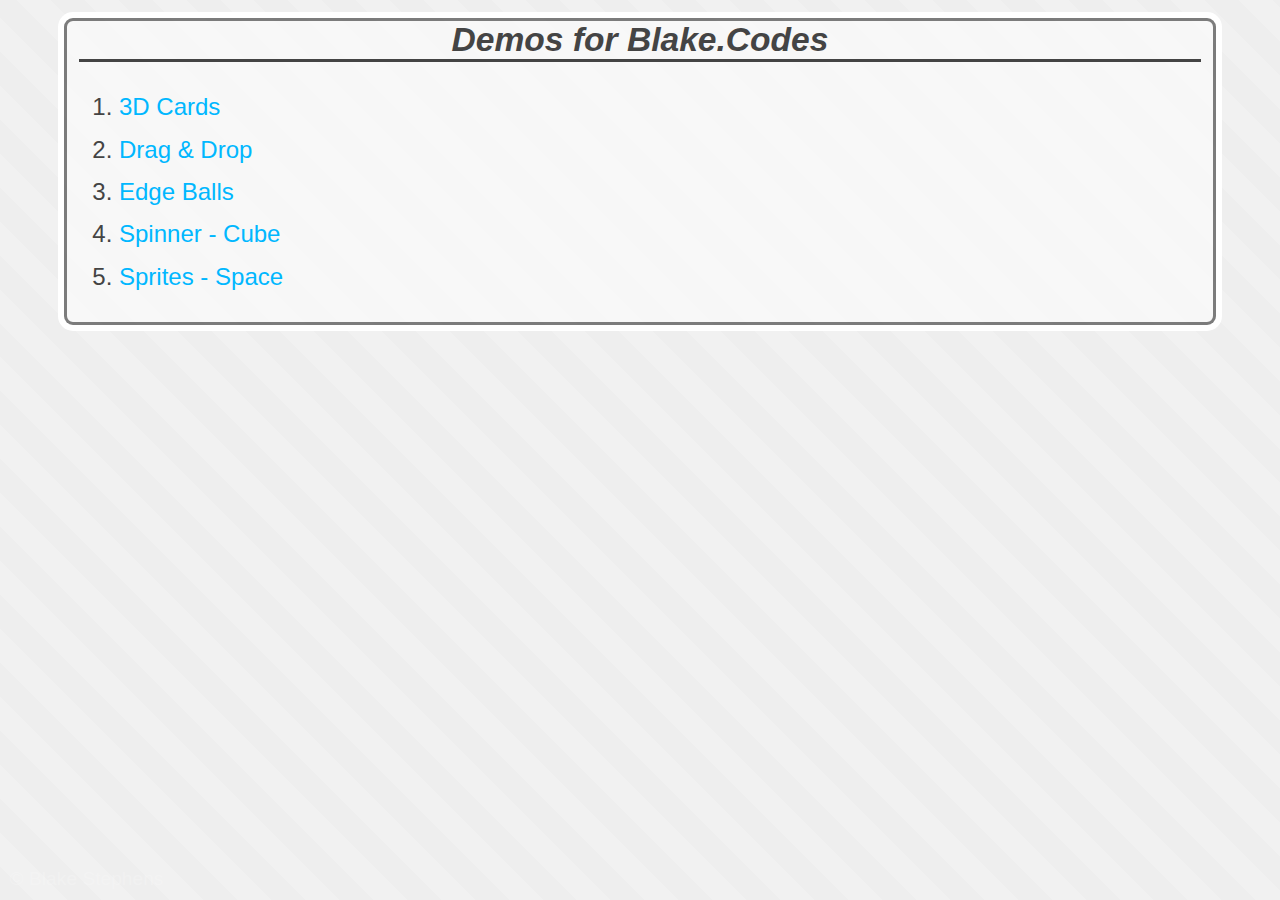
<file: index.html>
<!DOCTYPE html>

<head>
  <title>Demos for Blake.Codes</title>
  <link rel="stylesheet" type="text/css" href="common/demo.css" />
</head>

<body>
  <header class="infoFrame contentHeight">
    <div class="info">
      <h1>Demos for Blake.Codes</h1>

      <nav>
        <ol>
          <li><a href="cards/index.html">3D Cards</a></li>
          <li><a href="drag-and-drop/index.html">Drag &amp; Drop</a></li>
          <li><a href="edge-balls/index.html">Edge Balls</a></li>
          <li><a href="cube-spin/index.html">Spinner - Cube</a></li>
          <li><a href="demo-sprites-space/index.html">Sprites - Space</a></li>
        </ol>
      </nav>
    </div>
  </header>

  <article class="demoFrame"></article>

  <footer>
    <p>&copy; Blake Stephens</p>
  </footer>
</body>
</file>
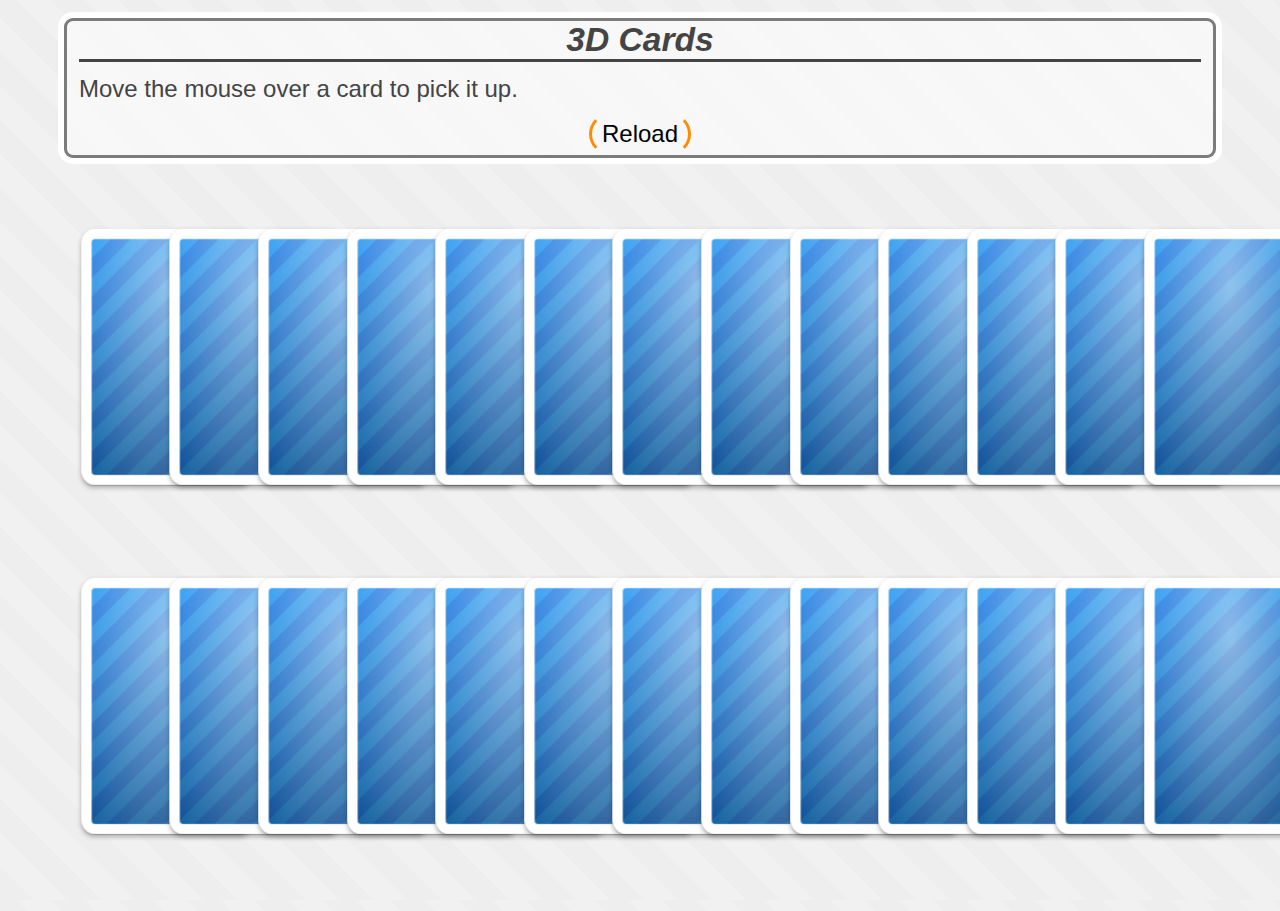
<file: cards/index.html>
<!DOCTYPE html>
<html>
  <head>
    <meta http-equiv="content-type" content="text/html; charset=UTF-8" />
    <title>3D Cards</title>
    <link rel="stylesheet" type="text/css" href="../common/demo.css" />
    <style type="text/css">
      body {
        overflow: scroll;
      }

      h3 {
        font-size: 1em;
        margin: 0;
        background-color: white;
        border-radius: 8px 8px 0 0;
        border: 1px solid #e8e8e8;
        border-bottom-style: dashed;
      }

      .deck {
        --x-rotate-factor: 30deg;
        --y-rotate-factor: 15deg;
        --y-brightness-factor: 0.5;
        --card-depth-factor: 2px;
        display: flex;
        /* align-items: stretch; */
        /* justify-content: stretch; */
        /* height: 100%; */
        margin: 0 0 1em 0;
        padding: 0;
        /* perspective: 800px; */
        /* transform-style: preserve-3d; */
        /* overflow: visible; */
        /* perspective-origin: center center; */
        /* width: 100vw; */
      }

      .deck * {
        transform-style: preserve-3d;
      }

      @keyframes fullspin {
        from {
          transform: rotateY(0deg);
        }

        to {
          transform: rotateY(360deg);
        }
      }

      @keyframes bringforward {
        0%,
        10% {
          z-index: 0;
        }

        100% {
          z-index: 1;
        }
      }

      .deck > li {
        padding: 1ex;
        display: block;
        perspective: 870px;
        /* flex: 1 1 1%; */
        flex-shrink: 1;
        flex-grow: 1;
        flex-basis: 100%;
        min-width: 0;
        animation: none 1s linear 1 alternate;
        animation-fill-mode: both;
        will-change: min-width;
        transition: min-width 0.5s ease-out;
        /* outline: 1px solid red; */
      }

      @keyframes slideout {
        from {
          transform: translateZ(-150px) rotateY(-180deg);
        }

        50% {
          transform: translateZ(-150px) rotateY(-180deg) rotateZ(5deg)
            translateY(10%) translateX(70%);
        }

        to {
          transform: translateZ(0px) rotateY(0);
        }
      }

      .deck > li .body {
        /* transition: transform 1s ease-in-out; */
        transform: scale(1) translateZ(-150px) rotateY(180deg);
        will-change: transform;
        position: relative;
        height: 300px;
        width: 200px;
        animation: none 1s ease-in-out 1 alternate;
        animation-fill-mode: both;
      }

      .deck > li:hover {
        animation-name: bringforward;
        min-width: 200px;
        /* z-index: 1; */
      }

      .deck > li:hover .body {
        /* transform: scale(1) translateZ(0px) rotateY(0); */
        animation-name: slideout;
      }

      .deck .back,
      .deck .card {
        border: 12px solid white;
        border-radius: 16px;
        /* height: 300px; */
        /* width: 200px; */
        height: 100%;
        width: 100%;
        box-sizing: border-box;
      }

      .deck .back {
        --z-offset: -2px;
        background-color: rgb(33 150 243);
        position: absolute;
        /* height: 100%; */
        /* width: 100%; */
        transform: translateZ(var(--z-offset));
        display: block;
        will-change: transform;
        /* box-sizing: border-box; */
        filter: drop-shadow(0px 1px 0px rgba(0, 0, 0, 0.2))
          drop-shadow(0px 3px 3px rgba(0, 0, 0, 0.3)) brightness(1);
        background-image: radial-gradient(
            ellipse at 50% 20%,
            rgb(255 255 255 / 50%),
            transparent
          ),
          linear-gradient(15deg, rgb(0 0 0 / 40%), transparent),
          repeating-linear-gradient(
            45deg,
            rgb(0 14 179 / 20%),
            rgb(0 14 179 / 20%) 5%,
            transparent 5%,
            transparent 10%
          );
      }

      .deck .card {
        text-align: center;
        /* margin: 0 20px; */
        /* height: 300px; */
        /* width: 200px; */
        background-color: #eee;
        position: relative;
        /* line-height: 100%; */
        font-size: 150px;
        transform: translateZ(0);
        will-change: transform, filter;
        text-shadow: 1px 2px 1px rgb(0 0 0 / 31%);
        perspective: 800px;
        /* backface-visibility: hidden; */
        display: flex;
        align-items: stretch;
        justify-content: stretch;
      }

      .deck .card[data-category='alt'] {
        color: #cc4444;
      }

      .deck > li:not(:hover) .back,
      .deck > li:not(:hover) .card {
        transition: transform 300ms ease-out, filter 300ms ease-out;
      }

      .deck > li:hover .back,
      .deck > li:hover .card {
        filter: drop-shadow(
            calc((var(--mouse-x) * -2 + 1) * var(--card-depth-factor))
              calc((var(--mouse-y) * -2 + 1) * var(--card-depth-factor)) 0px
              rgba(0, 0, 0, 0.2)
          )
          drop-shadow(0px 5px 10px rgba(0, 0, 0, 0.3))
          brightness(
            calc((var(--mouse-y) * -2 + 1) * var(--y-brightness-factor) + 1)
          );
        transform: translateZ(var(--z-offset, 0))
          rotateY(
            calc(
              (
                var(--mouse-x) * var(--y-rotate-factor) -
                  (var(--y-rotate-factor) / 2)
              )
            )
          )
          rotateX(
            calc(
              (
                  (var(--mouse-y) * var(--x-rotate-factor)) -
                    (var(--x-rotate-factor) / 2)
                ) * -1
            )
          );
      }

      .deck .card .face {
        width: 100%;
        text-align: center;
        line-height: calc(300px - 12px - 12px);
      }

      .deck .card .face::before,
      .deck .card .face::after {
        content: attr(data-abbrev) ' ' attr(data-suit);
        position: absolute;
        margin: 12px;
        line-height: 1em;
        width: 1em;
        font-size: 30px;
        white-space: normal;
      }

      .deck .card .face::before {
        top: 0;
        left: 0;
      }

      .deck .card .face::after {
        bottom: 0;
        right: 0;
        transform: rotate(180deg);
        text-shadow: -1px -2px 1px rgb(0 0 0 / 31%);
      }

      .deck .card:first-child {
        margin-inline-start: 0;
      }

      .deck .card:last-child {
        margin-inline-end: 0;
      }
    </style>
    <script type="text/javascript" src="../common/util-classes.js"></script>
    <script type="text/javascript" src="../common/util-events.js"></script>
    <script type="text/javascript">
      const suits = ['♥︎', '♠︎'];
      const cardTypes = [
        { value: 1, abbrev: 'A', title: 'Ace', face: 'suit' },
        { value: 2 },
        { value: 3 },
        { value: 4 },
        { value: 5 },
        { value: 6 },
        { value: 7 },
        { value: 8 },
        { value: 9 },
        { value: 10 },
        { value: 11, abbrev: 'J', title: 'Jack', face: '♝' },
        { value: 12, abbrev: 'Q', title: 'Queen', face: '♛' },
        { value: 13, abbrev: 'K', title: 'King', face: '♚' },
        // {value: 11, abbrev: 'J', title: 'Jack', face: '⛭'},
        // {value: 12, abbrev: 'Q', title: 'Queen', face: '⛮'},
        // {value: 13, abbrev: 'K', title: 'King', face: '⛯'},
        // {value: 14, abbrev: 'A', title: 'Ace', face: 'suit'},
      ];

      const clamp = (min, val, max) => Math.min(Math.max(min, val), max);

      onDomReady(function () {
        console.log('loaded and ready');
        const cards = document.querySelectorAll('.deck');

        cards.forEach((el, index) => {
          const suit = suits[index % suits.length];

          for (const cardData in cardTypes) {
            if (cardTypes.hasOwnProperty(cardData)) {
              const cardInfo = cardTypes[cardData];
              const li = document.createElement('li');
              const body = document.createElement('div');
              const card = document.createElement('div');
              const back = document.createElement('div');
              const face = document.createElement('div');

              body.classList.add('body');
              card.classList.add('card');
              back.classList.add('back');
              face.classList.add('face');

              card.dataset.category = index % 2 ? 'normal' : 'alt';

              face.dataset.suit = suit;
              face.dataset.abbrev = cardInfo.abbrev || cardInfo.value;
              face.innerText =
                cardInfo.face === 'suit'
                  ? suit
                  : cardInfo.face || cardInfo.value;

              card.appendChild(face);
              body.appendChild(back);
              body.appendChild(card);
              li.appendChild(body);
              el.appendChild(li);

              addEventTo(li, 'mousemove', (ev) => {
                window.requestAnimationFrame((step) => {
                  const coords = li.getClientRects()[0];
                  const mx = clamp(
                    0,
                    (ev.clientX - coords.left) / coords.width,
                    1
                  );
                  const my = clamp(
                    0,
                    (ev.clientY - coords.top) / coords.height,
                    1
                  );
                  // console.log('track mouse:', y);
                  li.style.setProperty('--mouse-x', mx);
                  li.style.setProperty('--mouse-y', my);
                });
              });
            }
          }
        });
        // addEventTo('button-toggle-mono', 'click', ev => {
        // 	getElem('text-jira').toggleClass('monospaced')
        // 	getElem('text-md').toggleClass('monospaced')
        // 	ev.target.innerHTML = (getElem('text-jira').hasClass('monospaced') ? 'Readable' : 'Monospaced') + ' Style';
        // });

        // addEventTo('button-convert-to-jira', 'click', convertToJira);
        // addEventTo('button-convert-to-md', 'click', convertToMd);

        // ['change', 'keydown', 'keyup', 'keypress'].forEach(eventName => {
        // 	addEventTo('text-md', eventName, convertToJira);
        // 	addEventTo('text-jira', eventName, convertToMd);
        // });
      });
    </script>
  </head>

  <body>
    <div class="infoFrame">
      <div class="info">
        <h1>3D Cards</h1>
        <p>Move the mouse over a card to pick it up.</p>
        <div style="text-align: center">
          <button id="button-toggle-mono" onclick="window.location.reload()">
            Reload
          </button>
        </div>
      </div>
    </div>
    <div class="demoFrame">
      <ol class="deck"></ol>
      <ol class="deck"></ol>
    </div>
  </body>
</html>
</file>
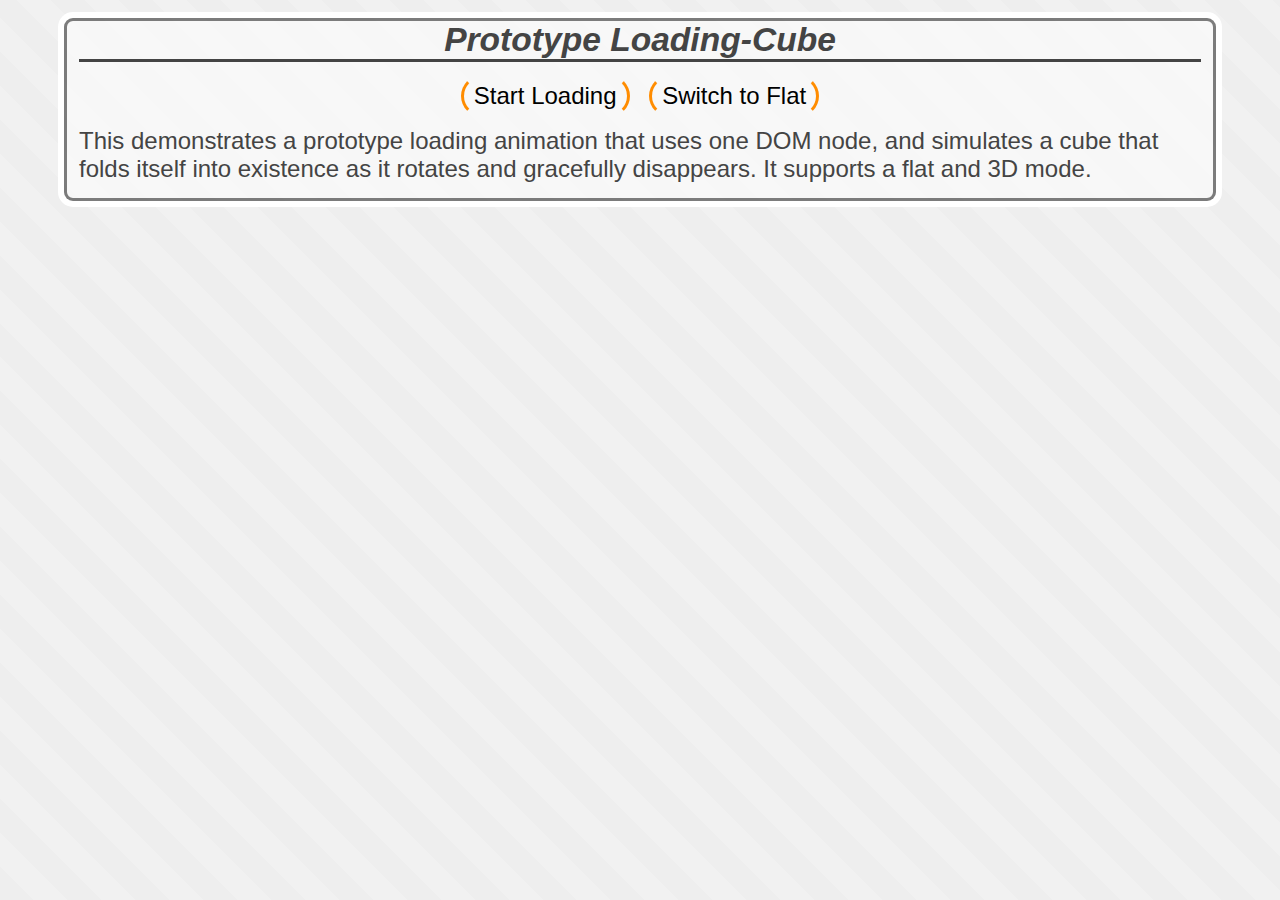
<file: cube-spin/index.html>
<!DOCTYPE html>
<html>
  <head>
    <meta http-equiv="content-type" content="text/html; charset=UTF-8" />
    <title>Prototype Loading-Cube</title>
    <link rel="stylesheet" type="text/css" href="../common/demo.css" />
    <style type="text/css">
      @keyframes simulateRotate {
        0% {
          transform: translate3d(0%, 0, 0);
          opacity: 0;
        }

        100% {
          transform: translate3d(-100%, 0, 0);
          opacity: 1;
        }
      }

      @keyframes actuallyRotate {
        0% {
          transform: rotateY(0deg);
        }

        100% {
          transform: rotateY(-90deg);
        }

        /*0%   { transform: rotateX(35deg) rotateY(0deg); }*/
        /*100% { transform: rotateX(35deg) rotateY(360deg); }*/
      }

      @keyframes simulateShadow {
        0% {
          background-color: rgba(255, 165, 0, 1);
        }

        100% {
          background-color: rgba(255, 120, 0, 1);
        }
      }

      @keyframes actualShadow {
        0% {
          opacity: 0;
        }

        88% {
          opacity: 1;
        }

        88.9% {
          opacity: 0;
        }

        100% {
          opacity: 0;
        }
      }

      @keyframes threedShadow {
        0%,
        100% {
          transform: rotateY(45deg) translateY(50%) rotateX(90deg)
            rotateZ(45deg);
        }

        50% {
          transform: rotateY(45deg) translateY(50%) rotateX(70deg)
            rotateZ(45deg);
        }
      }

      /*.enyo-unselectable {
	cursor: default;
	-ms-user-select: none;
	 user-select: none;
	-moz-user-select: -moz-none;
	user-select: none;
}*/

      .infoFrame {
        flex-basis: auto;
      }

      #cubeContainer {
        position: absolute;
        top: 40%;
        left: 50%;
        perspective: 135px;
        perspective-origin: 50% 87.5%;
        transition: perspective 0.2s;
      }

      #cubeContainer.flat {
        perspective: 1000px;
      }

      .cube {
        position: relative;
        background-color: orange;
        overflow: hidden;
        height: 52px;
        width: 52px;
        animation-fill-mode: both;
      }

      .cube .face {
        height: 100%;
        width: 100%;
        background-color: darkorange;
        /* animation: simulateRotate 5s both infinite; */
      }

      .cube2 {
        position: relative;
        height: 52px;
        width: 52px;
        /* transform: rotateX(35deg) rotateY(90deg); */
        transform-style: preserve-3d;
        transform-origin: 50% 0%;
        animation: none 2s linear both 4;
        opacity: 0;
        transition: opacity 0.2s;
      }

      .cube2 .face1,
      .cube2 .face2,
      .cube2 .face1:after,
      .cube2 .face2:after {
        content: '';
        display: block;
        position: absolute;
        height: inherit;
        width: inherit;
        /* background-color: orange; */
        background-color: white;
      }

      .cube2 .face1:after,
      .cube2 .face2:after {
        /* background-color: rgb(213, 100, 0); */
        background-color: rgb(200, 200, 200);
        animation: none 2s linear both 4;
      }

      .cube2 .face1 {
        transform: translateZ(26px);
      }

      .cube2 .face2 {
        transform: rotateY(90deg) translateZ(26px);
      }

      .cube2 .face2:after {
        animation-direction: reverse;
      }

      .cube2.animate {
        opacity: 1;
        animation-name: actuallyRotate;
      }

      .cube2.animate .face1:after,
      .cube2.animate .face2:after {
        animation-name: actualShadow;
      }

      .cube2 {
        position: relative;
        height: 52px;
        width: 52px;
        /* transform: rotateX(35deg) rotateY(90deg); */
        transform-style: preserve-3d;
        transform-origin: 50% 0%;
        animation: none 2s linear both 4;
        opacity: 0;
        transition: opacity 0.2s;
      }

      .cube2 .face1,
      .cube2 .face2,
      .cube2 .face1:after,
      .cube2 .face2:after {
        content: '';
        display: block;
        position: absolute;
        height: inherit;
        width: inherit;
        /*background-color: orange; */
        background-color: white;
      }

      .cube2 .face1:after,
      .cube2 .face2:after {
        /*background-color: rgb(213, 100, 0); */
        background-color: rgb(200, 200, 200);
        animation: none 2s linear both 4;
      }

      .cube2 .face1 {
        transform: translateZ(26px);
      }

      .cube2 .face2 {
        transform: rotateY(90deg) translateZ(26px);
      }

      .cube2 .face2:after {
        animation-direction: reverse;
      }

      .cube2.animate {
        opacity: 1;
        animation-name: actuallyRotate;
      }

      .cube2.animate .face1:after,
      .cube2.animate .face2:after {
        animation-name: actualShadow;
      }

      .cube3 {
        position: relative;
        height: 52px;
        width: 52px;
        transform-style: preserve-3d;
        transform-origin: 50% 0%;
        animation: none 2s linear 4;
      }

      .cube3:before,
      .cube3:after {
        content: '';
        display: block;
        position: absolute;
        height: inherit;
        width: inherit;
        /*background-color: rgb(210, 210, 210); */
        background-color: rgba(0, 0, 0, 0.2);
        opacity: 0;
        animation: none 2s linear 4;
      }

      .cube3:before {
        transform: translateZ(26px);
      }

      .cube3:after {
        transform: translateX(50%) rotateY(90deg);
        animation-direction: reverse;
      }

      .cube3.animate {
        animation-name: actuallyRotate;
      }

      .cube3.animate:before,
      .cube3.animate:after {
        animation-name: actualShadow;
      }

      .cube3.animate .shadow {
        animation-name: threedShadow;
      }

      .cube3.testing {
        transform: rotateX(-35deg) rotateY(-30deg);
      }

      .cube3.testing:before,
      .cube3.testing:after {
        opacity: 1;
      }

      .cube3.testing:before {
        opacity: 0.6;
      }

      .shadow {
        /*background-color: beige; */
        /*height: inherit; */
        /*width: inherit; */
        /*position: absolute; */
        /*transform: rotateX(90deg) translateZ(-26px) rotateX(-20deg) rotateY(20deg); */
        /*transform: translateY(50%) rotateX(90deg); */
        animation: none 2s linear 4;

        /*background-color: beige; */
        height: 0;
        width: 0;
        position: absolute;
        /* transform: rotateX(90deg) translateZ(-26px) rotateX(-20deg) rotateY(20deg); */
        /* transform: rotateY(45deg) translateY(50%) translateZ(0px) rotateX(60deg) rotateZ(45deg); */
        border-bottom: rgba(0, 0, 0, 0.05) solid 52px;
        border-left: transparent solid 52px;
      }
    </style>
    <script type="text/javascript" src="../common/util-classes.js"></script>
    <script type="text/javascript" src="../common/util-events.js"></script>
    <script type="text/javascript">
      //<![CDATA[

      function toggleAnimating() {
        // var cube = getElem('cube');
        // var cube2 = getElem('cube2');
        var cube3 = getElem('cube3');
        // cube.toggleClass('animate');
        // cube2.toggleClass('animate');
        cube3.toggleClass('animate');
      }

      function toggleFlat(ev) {
        var demo = getElem('cubeContainer');
        demo.toggleClass('flat');
        ev.target.innerHTML =
          'Switch to ' + (demo.hasClass('flat') ? '3D' : 'Flat');
      }

      onDomReady(function (ev) {
        addEventTo('buttonStart', 'click', toggleAnimating);
        addEventTo('buttonToggleFlat', 'click', toggleFlat);

        // Turn off when done
        onAnimationEnd('cube3', toggleAnimating);
      });

      // var ev = {elementLock: null};
      // document.addEventListener('mouseup', function (event) {
      // 	console.log("mouselock released:", ev.elementLock);
      // 	ev.elementLock = null;
      // });
      // document.addEventListener('mousemove', function (event) {
      // 	// console.log(event);
      // 	if (event.which == 1) {
      // 		var elem;
      // 		if (!ev.elementLock && event.toElement !== document.documentElement) {
      // 			elem = event.toElement;
      // 			ev.elementLock = elem;
      // 			console.log('locking to', elem);
      // 		} else {
      // 			elem = ev.elementLock;
      // 		}
      // 		// var elem = getElem('cube3shadow');
      // 		if (!elem) {
      // 			elem = getElem('cube3');
      // 		}
      // 		switch (elem.id) {
      // 			case 'cube3shadow':
      // 				elem.applyStyle({'transform': 'translateY(50%) rotateZ(45deg) rotateX('+ ((event.y / 5) - 45) + 'deg) rotateY('+ ((event.x / 5) - 150) + 'deg)'});
      // 				break;
      // 			default:
      // 				// console.log(ev.elementLock,event);
      // 				elem.applyStyle({'transform': 'rotateX(-35deg) rotateX('+ ((event.y / 5) - 45) + 'deg) rotateY('+ ((event.x / 5) - 150) + 'deg)'});
      // 		}
      // 	}
      // });

      //]]>
    </script>
  </head>

  <body class="enyo-unselectable">
    <div id="info" class="infoFrame">
      <div class="info">
        <h1>Prototype Loading-Cube</h1>
        <div style="text-align: center">
          <button id="buttonStart">Start Loading</button>
          <button id="buttonToggleFlat">Switch to Flat</button>
        </div>
        <p>
          This demonstrates a prototype loading animation that uses one DOM
          node, and simulates a cube that folds itself into existence as it
          rotates and gracefully disappears. It supports a flat and 3D mode.
        </p>
      </div>
    </div>
    <div class="demoFrame">
      <div id="cubeContainer">
        <!--
				<div id="cube" class="cube">
					<div class="face"></div>
				</div>
				<br>
				<div id="cube2" class="cube2">
					<div class="face1"></div>
					<div class="face2"></div>
				</div>
				-->
        <br />
        <div id="cube3" class="cube3">
          <!--
					Add a 3D perspective shadow.
					<div id="cube3shadow" class="shadow"></div>
					-->
        </div>
      </div>
    </div>
  </body>
</html>
</file>
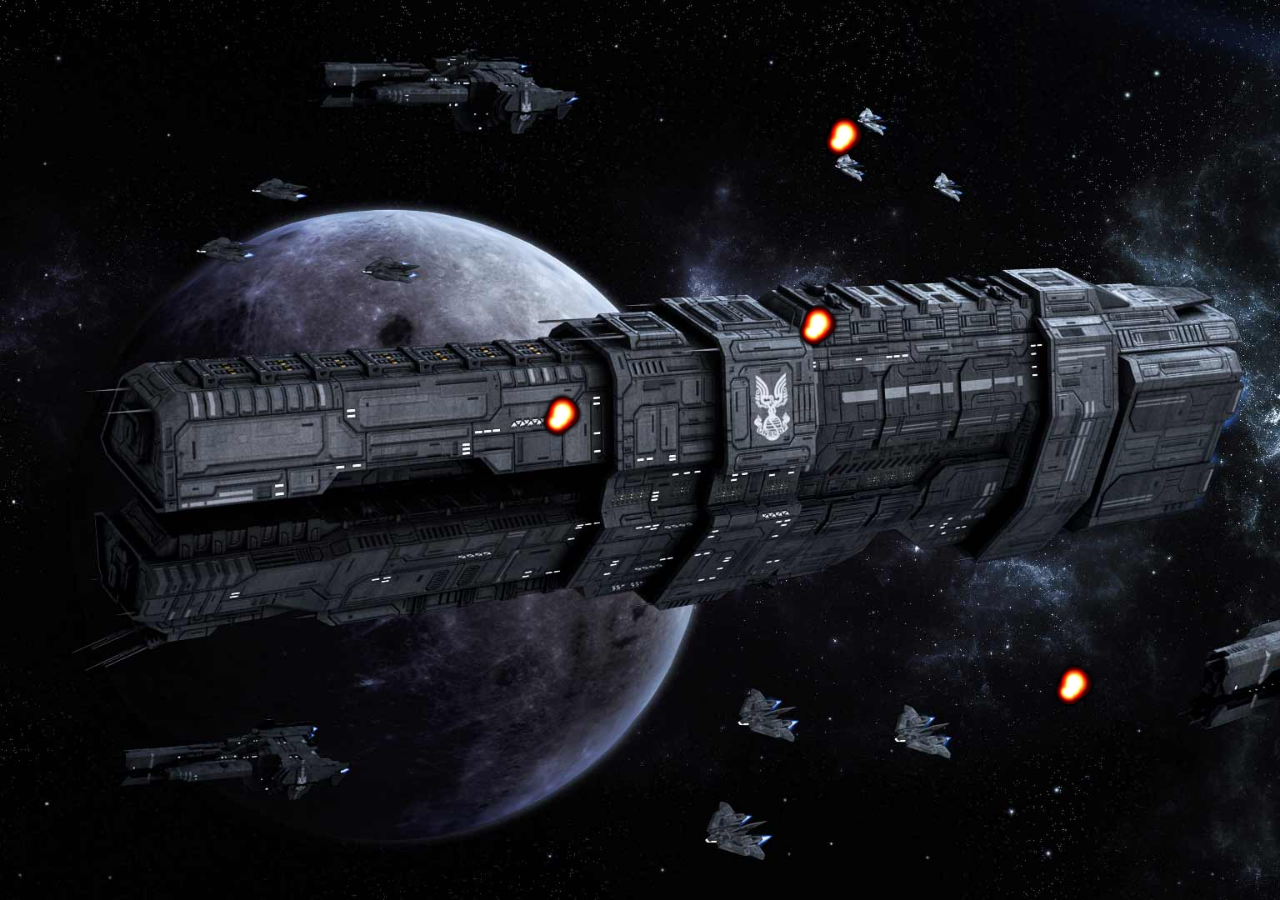
<file: demo-sprites-space/index.html>
<!DOCTYPE HTML>
<html>
	<head>
		<title>Sprite Animation</title>
		<style type="text/css"><!--

@-webkit-keyframes boom {
	0%     { -webkit-transform: translateZ(0) translateX(93px)   translateY(0px); }
	25%    { -webkit-transform: translateZ(0) translateX(-837px) translateY(0px); }
	25.01% { -webkit-transform: translateZ(0) translateX(93px)   translateY(-100px); }
	50%    { -webkit-transform: translateZ(0) translateX(-837px) translateY(-100px); }
	50.01% { -webkit-transform: translateZ(0) translateX(93px)   translateY(-200px); }
	75%    { -webkit-transform: translateZ(0) translateX(-837px) translateY(-200px); }
	75.01% { -webkit-transform: translateZ(0) translateX(93px)   translateY(-300px); }
	100%   { -webkit-transform: translateZ(0) translateX(-837px) translateY(-300px); }
}

/* 930 x 400 */
html, body {
	height: 100%;
	width: 100%;
}
body {
	/* Space ship image originally from http://commons.wikimedia.org/wiki/File:Orion,_battle_spaceship.jpg */
	background-image: url(spaceships-background.jpg);
	background-size: cover;
	background-repeat: no-repeat;
	margin: 0;
}
.explosion {
	position: absolute;
	width: 93px;
	height: 100px;

	overflow: hidden;
	/*border: 1px orange dashed;*/
}
.explosion:after {
	background-image: url(sprite-explosion.png);
	-webkit-animation: boom 2s steps(10,start) infinite;
	/*position: absolute;*/
	width: 930px;
	height: 400px;
	content: "";
	display: block;

	/*border: 1px blue dashed;*/
}
#explosion1:after {	-webkit-animation-delay: 0s;	}	#explosion1 {	top: 30%;	left: 60%;	}
#explosion2:after {	-webkit-animation-delay: 0.5s;	}	#explosion2 {	top: 40%;	left: 40%;	}
#explosion3:after {	-webkit-animation-delay: 1.2s;	}	#explosion3 {	top: 9%;	left: 62%;	}
#explosion4:after {	-webkit-animation-delay: 1.5s;	}	#explosion4 {	top: 70%;	left: 80%;	}
/*#explosion5 {	-webkit-animation-delay: 0s;	top: 30%;	left: 60%;	}*/

		--></style>
	</head>

	<body>
		<div id="explosion1" class="explosion"></div>
		<div id="explosion2" class="explosion"></div>
		<div id="explosion3" class="explosion"></div>
		<div id="explosion4" class="explosion"></div>
	</body>
</html>
</file>
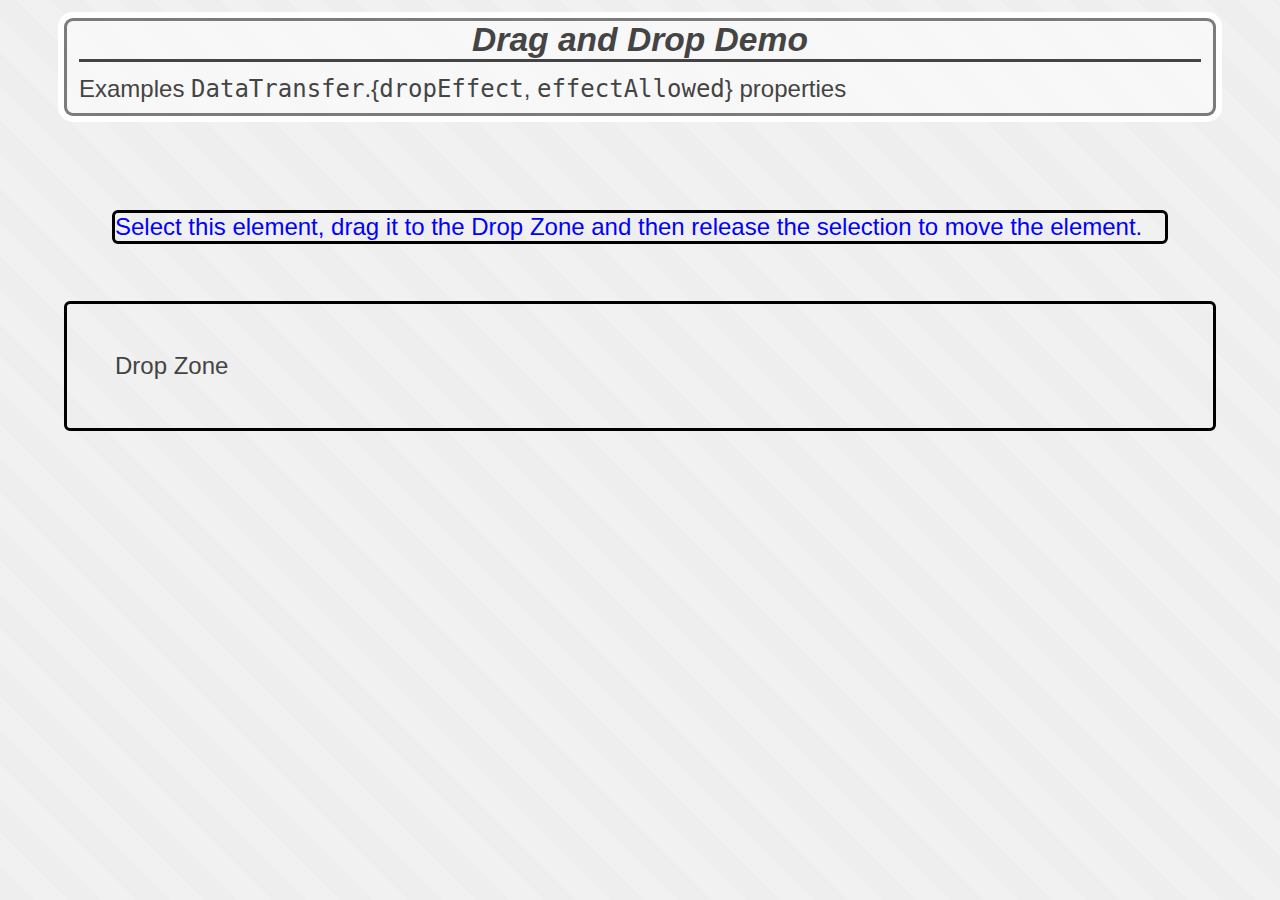
<file: drag-and-drop/index.html>
<!DOCTYPE html>
<html lang="en">
  <head>
    <title>
      Examples of DataTransfer.{dropEffect,effectAllowed} properties
    </title>
    <link rel="stylesheet" type="text/css" href="../common/demo.css" />
    <meta content="width=device-width" />
    <style type="text/css">
      div {
        margin: 0em;
        padding: 2em;
      }
      #source {
        color: blue;
        border: 3px solid black;
        border-radius: 6px;
      }
      #target {
        border: 3px solid black;
        border-radius: 6px;
      }
    </style>
    <script type="text/javascript">
      //<![CDATA[>

      function dragstart_handler(ev) {
        console.log(
          'dragStart: dropEffect = ' +
            ev.dataTransfer.dropEffect +
            ' ; effectAllowed = ' +
            ev.dataTransfer.effectAllowed
        );
        // Add this element's id to the drag payload so the drop handler will
        // know which element to add to its tree
        ev.dataTransfer.setData('text', ev.target.id);
        ev.dataTransfer.effectAllowed = 'move';
      }

      function drop_handler(ev) {
        console.log(
          'drop: dropEffect = ' +
            ev.dataTransfer.dropEffect +
            ' ; effectAllowed = ' +
            ev.dataTransfer.effectAllowed
        );
        ev.preventDefault();
        // Get the id of the target and add the moved element to the target's DOM
        const data = ev.dataTransfer.getData('text');
        ev.target.appendChild(document.getElementById(data));
      }

      function dragover_handler(ev) {
        console.log(
          'dragOver: dropEffect = ' +
            ev.dataTransfer.dropEffect +
            ' ; effectAllowed = ' +
            ev.dataTransfer.effectAllowed
        );
        ev.preventDefault();
        // Set the dropEffect to move
        ev.dataTransfer.dropEffect = 'move';
      }

      //]]>
    </script>
  </head>
  <body>
    <header class="infoFrame">
      <div class="info">
        <h1>Drag and Drop Demo</h1>
        <p>
          Examples <code>DataTransfer</code>.{<code>dropEffect</code>,
          <code>effectAllowed</code>} properties
        </p>
      </div>
    </header>
    <article class="demoFrame">
      <div>
        <p id="source" ondragstart="dragstart_handler(event);" draggable="true">
          Select this element, drag it to the Drop Zone and then release the
          selection to move the element.
        </p>
      </div>
      <div
        id="target"
        ondrop="drop_handler(event);"
        ondragover="dragover_handler(event);"
      >
        Drop Zone
      </div>
    </article>
  </body>
</html>
</file>
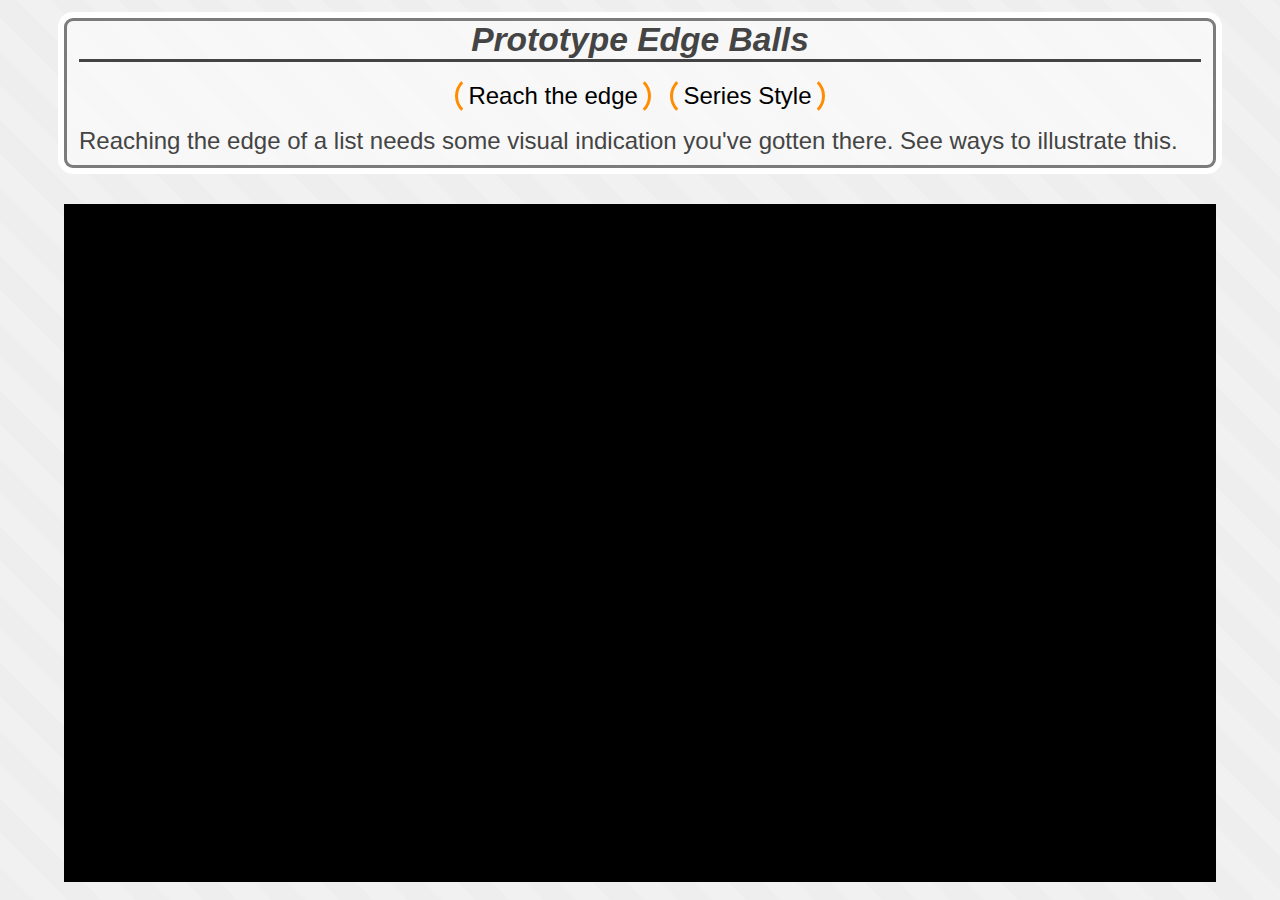
<file: edge-balls/index.html>
<!DOCTYPE html>
<html>
  <head>
    <meta http-equiv="content-type" content="text/html; charset=UTF-8" />
    <title>Prototype Edge Balls</title>
    <link rel="stylesheet" type="text/css" href="../common/demo.css" />
    <style type="text/css">
      .overflowContainer {
        overflow: hidden;
        height: 100%;
        width: 100%;
        background-color: black;
        position: relative;
      }

      .terminusContainer {
        /* outline: 1px dashed orange; */
        position: absolute;
        left: 50%;
        transform: translate(-50%, 0%);
      }

      .terminusContainer .ball {
        margin: 30px 6px 0;
        display: inline-block;
        height: 12px;
        width: 12px;
        border-radius: 50%;
        vertical-align: top;
        transform: translateY(-400%);
        will-change: transform;
        transition: transform 0.5s cubic-bezier(0.6, 1.4, 0.6, 1);
      }

      .ball1 {
        background-color: #69cdff;
        transition-delay: 0.1s;
      }

      .ball2 {
        background-color: #ff4a4a;
        transition-delay: 0s;
      }

      .ball3 {
        background-color: #ffb80d;
        transition-delay: 0.2s;
      }

      .terminusContainer.series .ball1 {
        transition-delay: 0s;
      }

      .terminusContainer.series .ball2 {
        transition-delay: 0.1s;
      }

      .terminusContainer.series .ball3 {
        transition-delay: 0.2s;
      }

      .terminusContainer.animate .ball {
        transform: translateY(0);
      }
    </style>
    <script type="text/javascript" src="../common/util-classes.js"></script>
    <script type="text/javascript" src="../common/util-events.js"></script>
    <script type="text/javascript">
      //<![CDATA[

      function toggleAnimating(newState) {
        const container = getElem('terminusContainer');
        container.toggleClass('animate');
      }

      function toggleSeries(ev) {
        const demo = getElem('terminusContainer');
        demo.toggleClass('series');
        ev.srcElement.innerHTML =
          (demo.hasClass('series') ? 'Organic' : 'Series') + ' Style';
      }

      onDomReady(function () {
        let animationTimeout;

        addEventTo('buttonStart', 'click', toggleAnimating);
        addEventTo('buttonToggleFlat', 'click', toggleSeries);

        // Turn off when done
        onTransitionEnd('lastBall', (ev) => {
          if (ev.srcElement.parentElement.hasClass('animate')) {
            animationTimeout = setTimeout(toggleAnimating, 1500);
          }
        });
      });

      //]]>
    </script>
  </head>

  <body class="enyo-unselectable">
    <div id="info" class="infoFrame">
      <div class="info">
        <h1>Prototype Edge Balls</h1>
        <div style="text-align: center">
          <button id="buttonStart">Reach the edge</button>
          <button id="buttonToggleFlat">Series Style</button>
        </div>
        <p>
          Reaching the edge of a list needs some visual indication you've gotten
          there. See ways to illustrate this.
        </p>
      </div>
    </div>
    <div class="demoFrame">
      <div class="overflowContainer">
        <div id="terminusContainer" class="terminusContainer">
          <div class="ball ball1"></div>
          <div class="ball ball2"></div>
          <div id="lastBall" class="ball ball3"></div>
        </div>
      </div>
    </div>
  </body>
</html>
</file>
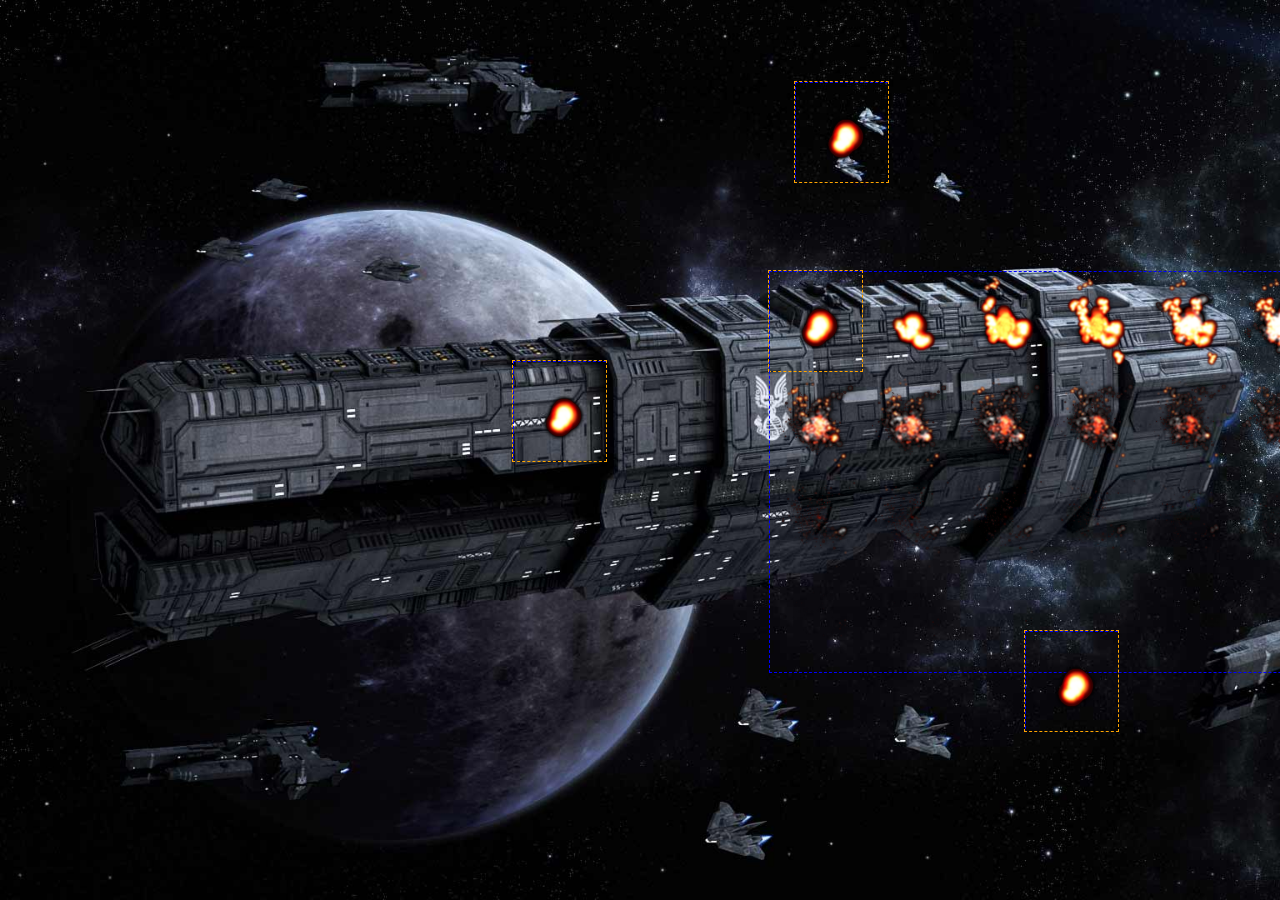
<file: demo-sprites-space/backstage.html>
<!DOCTYPE HTML>
<html>
	<head>
		<title>Sprite Animation</title>
		<style type="text/css"><!--

@-webkit-keyframes boom {
	0%     { -webkit-transform: translateZ(0) translateX(93px)   translateY(0px); }
	25%    { -webkit-transform: translateZ(0) translateX(-837px) translateY(0px); }
	25.01% { -webkit-transform: translateZ(0) translateX(93px)   translateY(-100px); }
	50%    { -webkit-transform: translateZ(0) translateX(-837px) translateY(-100px); }
	50.01% { -webkit-transform: translateZ(0) translateX(93px)   translateY(-200px); }
	75%    { -webkit-transform: translateZ(0) translateX(-837px) translateY(-200px); }
	75.01% { -webkit-transform: translateZ(0) translateX(93px)   translateY(-300px); }
	100%   { -webkit-transform: translateZ(0) translateX(-837px) translateY(-300px); }
}

/* 930 x 400 */
html, body {
	height: 100%;
	width: 100%;
}
body {
	/* Space ship image originally from http://commons.wikimedia.org/wiki/File:Orion,_battle_spaceship.jpg */
	background-image: url(spaceships-background.jpg);
	background-size: cover;
	background-repeat: no-repeat;
	margin: 0;
}
.explosion {
	position: absolute;
	width: 93px;
	height: 100px;

	overflow: hidden;
	border: 1px orange dashed;
}
.explosion:after {
	background-image: url(sprite-explosion.png);
	-webkit-animation: boom 10s steps(10,start) infinite;
	/*position: absolute;*/
	width: 930px;
	height: 400px;
	content: "";
	display: block;

	border: 1px blue dashed;
}

#explosion1 { overflow: visible; }
#explosion1:after {	-webkit-animation-delay: 0s;	}	#explosion1 {	top: 30%;	left: 60%;	}
#explosion2:after {	-webkit-animation-delay: 0.5s;	}	#explosion2 {	top: 40%;	left: 40%;	}
#explosion3:after {	-webkit-animation-delay: 1.2s;	}	#explosion3 {	top: 9%;	left: 62%;	}
#explosion4:after {	-webkit-animation-delay: 1.5s;	}	#explosion4 {	top: 70%;	left: 80%;	}
/*#explosion5 {	-webkit-animation-delay: 0s;	top: 30%;	left: 60%;	}*/

		--></style>
	</head>

	<body>
		<div id="explosion1" class="explosion"></div>
		<div id="explosion2" class="explosion"></div>
		<div id="explosion3" class="explosion"></div>
		<div id="explosion4" class="explosion"></div>
	</body>
</html>
</file>
<file: common/demo.css>
/**
 * General styling for all demos and PoC files
 */

@import 'main.css';

.infoFrame {
  padding: 0.75em 5%;
  box-sizing: border-box;
  max-height: 25%;
  flex: 1 1 1%;
}
.infoFrame.contentHeight {
  max-height: none;
}

.infoFrame .info {
  border-radius: 9px;
  padding: 0 0.5em;
  overflow: auto;
  overflow-x: hidden;
  border: 3px solid transparent;
  box-sizing: border-box;
  position: relative;
  height: 100%;
}

.infoFrame .info .controls {
  text-align: center;
}

.infoFrame .info button {
  font-size: 100%;
  border-radius: 999px;
  border: 3px solid transparent;
  padding: 0 0.8ex;
  margin: 0 0.5ex;
  line-height: 1.5em;
  outline: transparent;
  cursor: pointer;
  white-space: nowrap;
}

.demoFrame {
  position: relative;
  box-sizing: border-box;
  padding: 0.75em 5%;
  flex: 1 1 75%;
}

.demoFrame textarea:focus {
  outline: transparent;
}

.demoFrame textarea::-webkit-scrollbar {
  width: 12px;
}

.demoFrame textarea::-webkit-scrollbar-thumb {
  border-radius: 12px;
  border: 3px transparent solid;
  background-clip: content-box;
}
.demoFrame textarea::-webkit-resizer {
  border-bottom-right-radius: 8px;
}

/* Color rules */
.info::-webkit-scrollbar-thumb {
  background-color: rgba(0, 0, 0, 0.2);
}

.infoFrame .info {
  background-color: rgba(255, 255, 255, 0.5);
  border-color: rgba(0, 0, 0, 0.5);
  box-shadow: 0 0 0 6px white;
}

.infoFrame .info button {
  background-color: transparent;
  border-color: transparent darkorange;
}

.infoFrame .info button:focus,
.infoFrame .info button:hover {
  border-color: transparent darkcyan;
}
.infoFrame .info button:active {
  border-color: transparent darkslategray;
}

.demoFrame textarea:focus {
  filter: drop-shadow(0 2px 6px rgba(0, 0, 0, 0.25));
}
.demoFrame textarea::-webkit-scrollbar-thumb {
  background-color: rgba(0, 0, 0, 0.2);
}
.demoFrame textarea::-webkit-scrollbar-thumb:hover {
  background-color: rgba(0, 0, 0, 0.3);
}
.demoFrame textarea::-webkit-resizer {
  background-image: linear-gradient(
    to bottom right,
    transparent 50%,
    rgb(0 0 0 / 20%),
    transparent,
    rgb(0 0 0 / 20%),
    transparent,
    rgb(0 0 0 / 20%),
    transparent,
    rgb(0 0 0 / 20%)
  );
}

@media (prefers-color-scheme: dark) {
  .info::-webkit-scrollbar-thumb {
    background-color: rgba(0, 0, 0, 0.2);
  }

  .infoFrame .info {
    background-color: rgba(0, 0, 0, 0.3);
    border-color: rgba(0, 0, 0, 0.8);
    box-shadow: 0 0 0 6px #454553;
  }

  .infoFrame .info button {
    background-color: transparent;
    border-color: transparent darkorange;
  }

  .infoFrame .info button:focus,
  .infoFrame .info button:hover {
    border-color: transparent darkcyan;
  }
  .infoFrame .info button:active {
    border-color: transparent darkslategray;
  }

  .demoFrame textarea:focus {
    filter: drop-shadow(0 2px 6px rgba(0, 0, 0, 0.25));
  }
  .demoFrame textarea::-webkit-scrollbar-thumb {
    background-color: rgba(0, 0, 0, 0.2);
  }
  .demoFrame textarea::-webkit-scrollbar-thumb:hover {
    background-color: rgba(0, 0, 0, 0.3);
  }
  .demoFrame textarea::-webkit-resizer {
    background-image: linear-gradient(
      to bottom right,
      transparent 50%,
      rgb(0 0 0 / 20%),
      transparent,
      rgb(0 0 0 / 20%),
      transparent,
      rgb(0 0 0 / 20%),
      transparent,
      rgb(0 0 0 / 20%)
    );
  }
}
</file>
